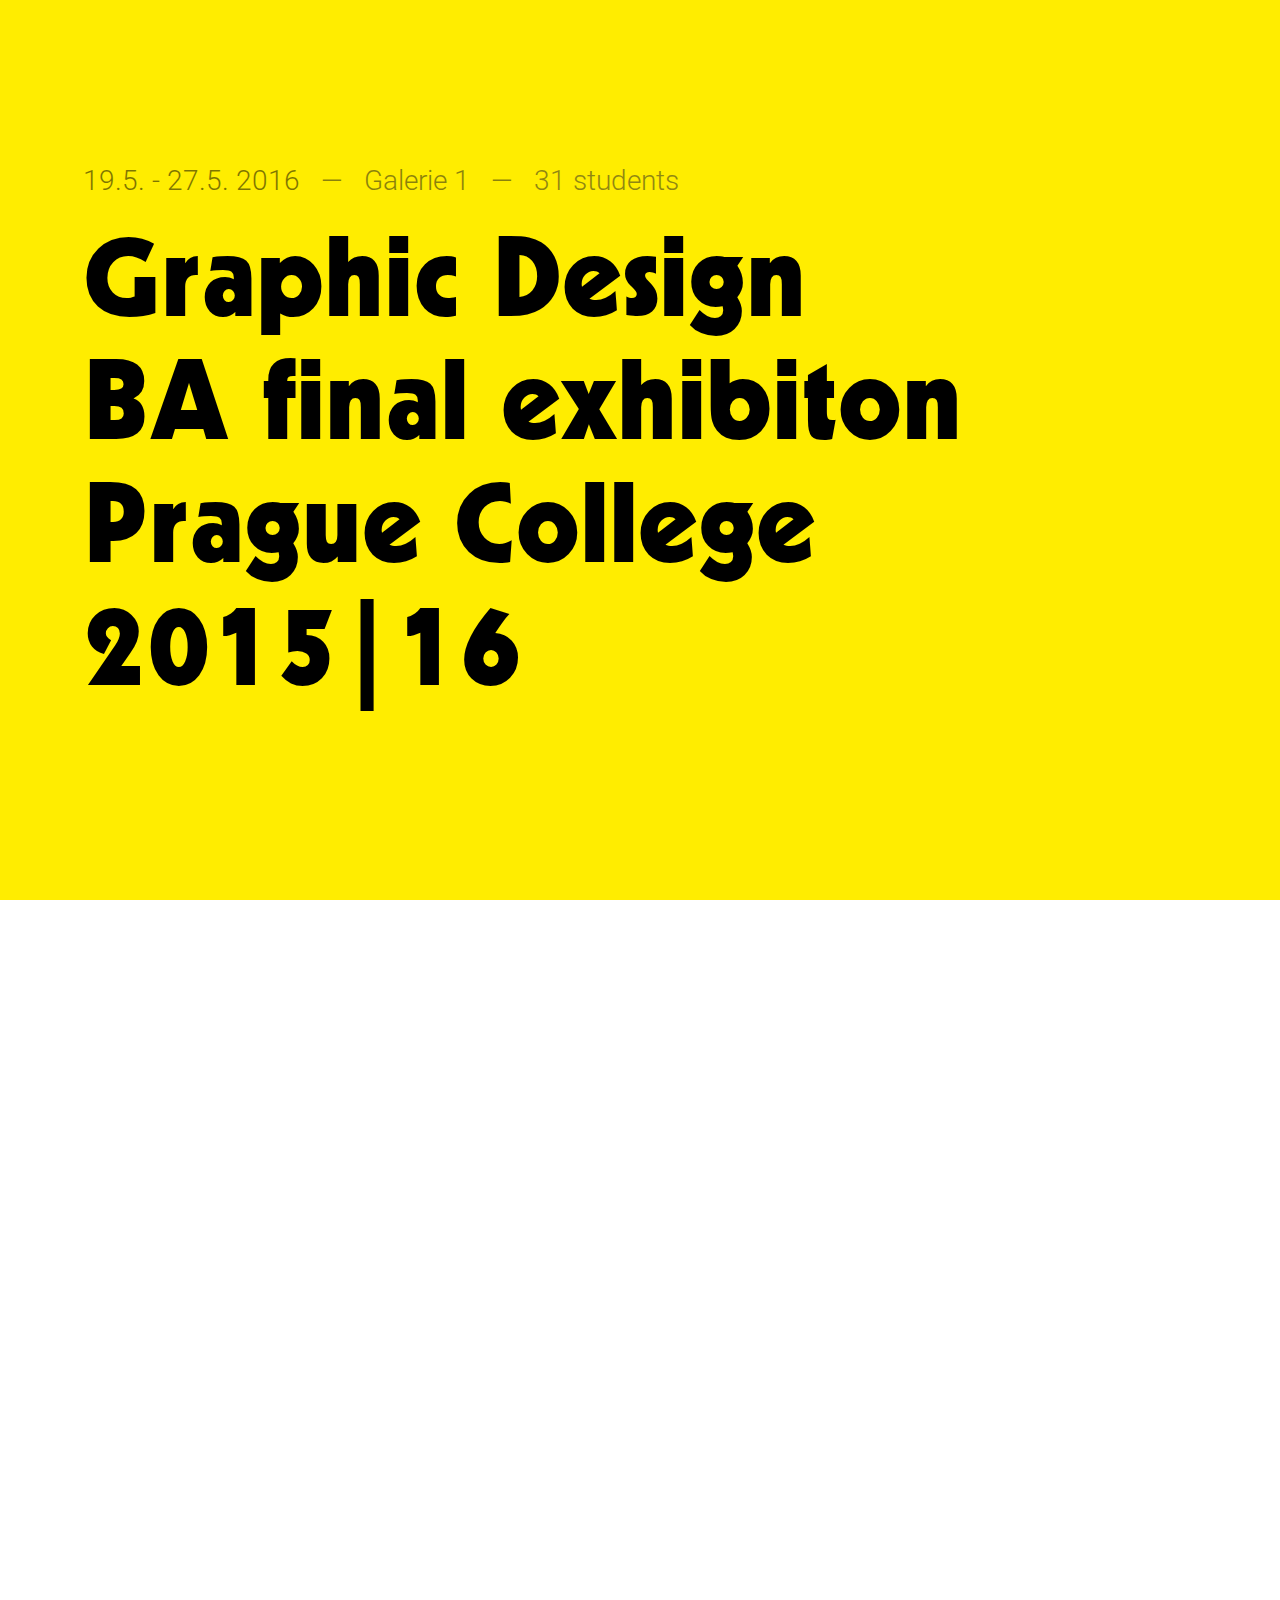
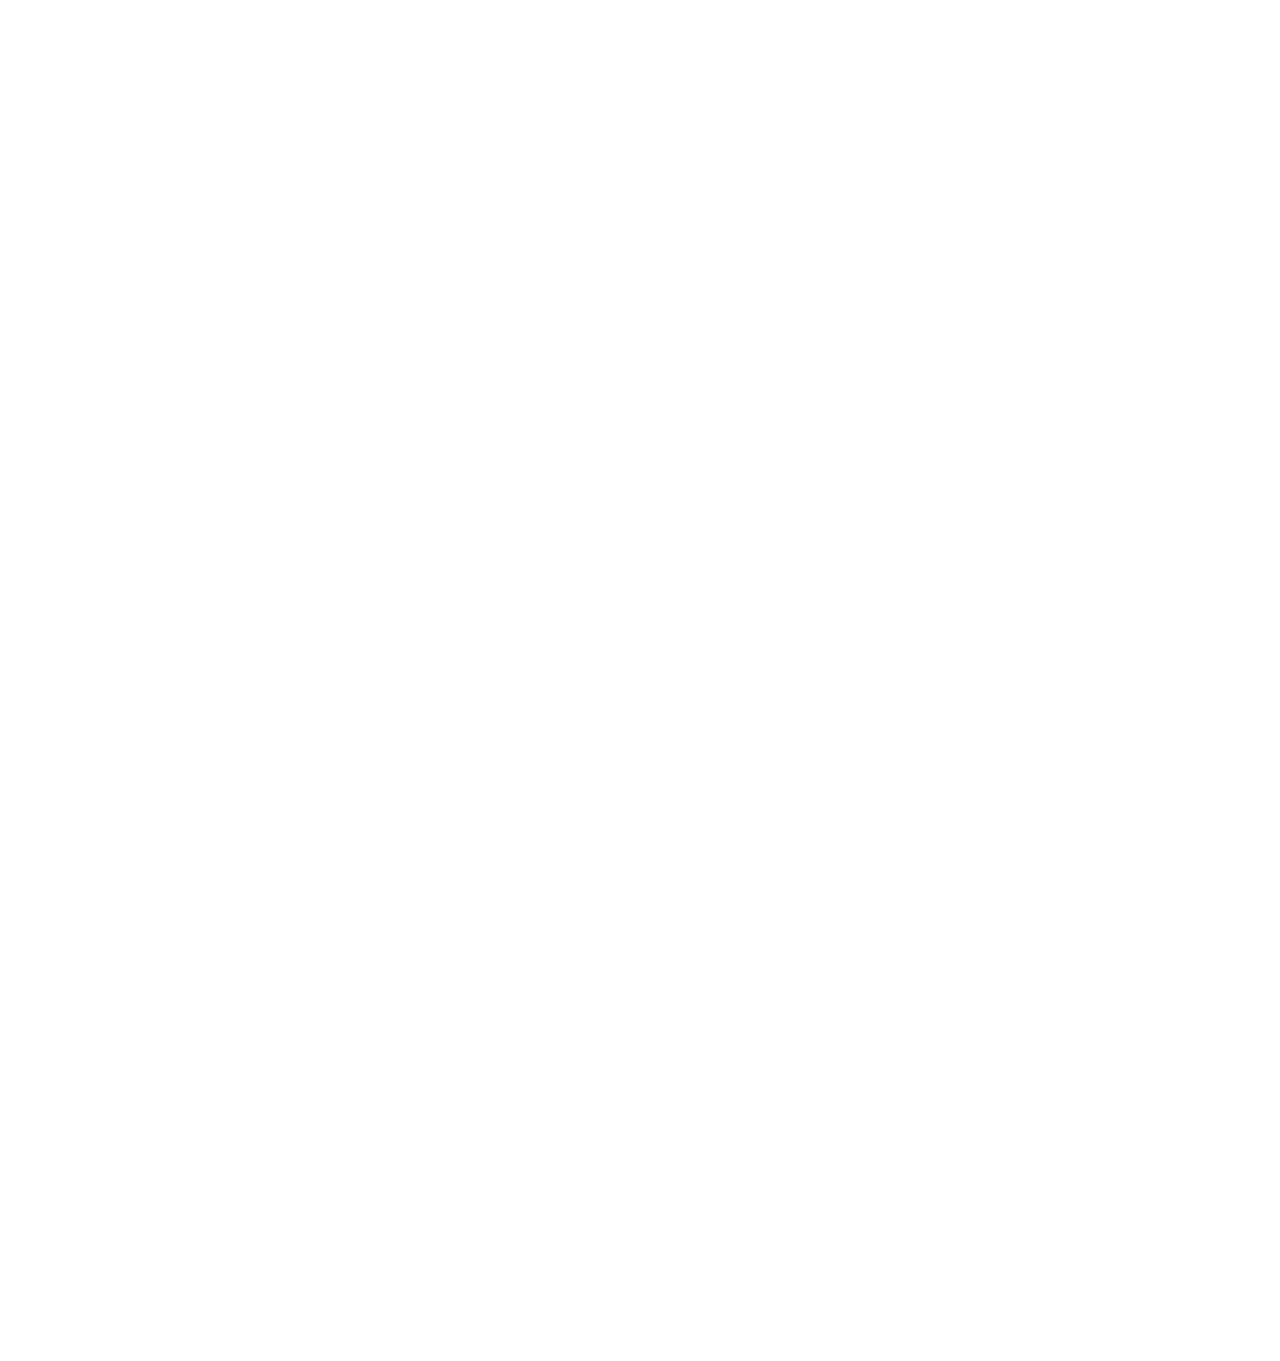
<file: index.html>
<html lang="en">
<head>
  <meta charset="utf-8">

  <title>Graphic Design BA 2016 Final Show</title>
  <meta name="viewport" content="width=device-width, initial-scale=1">
  <meta name="description" content="Website of the BA 2016 Final Show hosted by students of Prague College.">
  <meta name="author" content="">

  <link rel="stylesheet" href="css/frmwrk.css">
  <link rel="stylesheet" href="css/fonts.css">
  <link rel="stylesheet" href="css/snap.css">
  <link rel="stylesheet" href="css/styles.css">
  <link href="https://fonts.googleapis.com/css?family=Roboto:400,700&amp;subset=latin,latin-ext" rel="stylesheet" type="text/css">
  <link rel="stylesheet" href="https://maxcdn.bootstrapcdn.com/font-awesome/4.6.1/css/font-awesome.min.css">

  <script src="https://ajax.googleapis.com/ajax/libs/jquery/2.2.0/jquery.min.js"></script>
  <script src="js/jquery.mobile.custom.min.js"></script>
  <script src="js/slim.js"></script>
     <script src="js/snap.js"></script>
   <script src="js/main.js"></script>

  <!--[if lt IE 9]>
  <script src="http://html5shiv.googlecode.com/svn/trunk/html5.js"></script>
  <![endif]-->
</head>

<body>
<div id="main" class="columns fullpage-wrapper">

  <div id="peoplebio" class="columns">
      <div id="back"><i class="fa fa-long-arrow-left" aria-hidden="true"></i></div>
      <div id="prev"><i class="fa fa-chevron-left" aria-hidden="true"></i></div>
      <div id="next"><i class="fa fa-chevron-right" aria-hidden="true"></i></div>
      <div id="biocolumn" class="column col-12 centered">
      </div>
      <div id="fullsvg">
      <object type="image/svg+xml" data="svg/anneliseg.svg" class="svgmain centered" id="svgmain">
        </object>
      </div>
    </div>
  <section class="full columns column col-12 section" id="first">
  <div id="container" class="columns showcontainer">
    <div id="intro" class="column col-12">
      <h2><span>19.5. - 27.5. 2016</span> &nbsp;&nbsp;—&nbsp;&nbsp; Galerie 1 &nbsp;&nbsp;—&nbsp;&nbsp; <span class="spanlast">31 students</span></h2>
  <h1>Graphic Design<br>BA final exhibiton<br> Prague College<br> 2015|16</h1>
    </div>
        <div id="scrolldown" class=""><i class="fa fa-chevron-down" aria-hidden="true"></i></div>
  </div>
</section>
<section class="full people columns column col-12 section">
  <div id="hoversvg">
  <object type="image/svg+xml" data="svg/annasun.svg" class="svgbg centered" id="svgbg">
    </object>
  </div>
<div id="container" class="columns peoplecontainer">
  <a href="#peoplebio" id="alexm" class="column col-1 personlink">ALEX MOREAU</a>
  <a href="#peoplebio" id="sasha" class="column col-1 personlink">ALEXANDRA MANUYLOVA</a>
  <a href="#peoplebio" id="alicas" class="column col-1 personlink">ALICA STRIGL</a>
  <a href="#peoplebio" id="alina" class="column col-1 personlink">ALINA SHUPIKOVA</a>
  <a href="#peoplebio" id="angeld" class="column col-1 personlink">ANGEL DIAZ</a>
  <a href="#peoplebio" id="annasun" class="column col-1 personlink">ANNA BELOUSOVA</a>
  <a href="#peoplebio" id="annelieseg" class="column col-1 personlink">ANNE-LISE GROILEAU</a>
  <a href="#peoplebio" id="antons" class="column col-1 personlink">ANTON STUPNEV</a>
  <a href="#peoplebio" id="daniel" class="column col-1 personlink">DANIEL ŠALOUN</a>
  <a href="#peoplebio" id="dominik" class="column col-1 personlink">DOMINIK GAVOR</a>
  <a href="#peoplebio" id="edward" class="column col-1 personlink">EDWARD FOSTER</a>
  <a href="#peoplebio" id="evdokia" class="column col-1 personlink">EVDOKIA ZAMAKHINA</a>
  <a href="#peoplebio" id="gerry" class="column col-1 personlink">GERALD LABARBERA</a>
  <a href="#peoplebio" id="giang" class="column col-1 personlink">GIANG DANG</a>
  <a href="#peoplebio" id="Spoony" class="column col-1 personlink">HIEU VU MINH</a>
  <a href="#peoplebio" id="huyenn" class="column col-1 personlink">HUYEN NGUYEN</a>
  <a href="#peoplebio" id="isis" class="column col-1 personlink">ISABEL SCHOPFER</a>
  <a href="#peoplebio" id="jand" class="column col-1 personlink">JAN DOČEKAL</a>
  <a href="#peoplebio" id="janr" class="column col-1 personlink">JAN ROSICKÝ</a>
  <a href="#peoplebio" id="juliere" class="column col-1 personlink">JULIA REINDL</a>
  <a href="#peoplebio" id="katherinah" class="column col-1 personlink">KATERINA HORKÁ</a>
  <a href="#peoplebio" id="katet" class="column col-1 personlink">KATERINA THÉROVÁ</a>
  <a href="#peoplebio" id="Kristyna" class="column col-1 personlink">KRISTÝNA HAJOŠOVÁ</a>
  <a href="#peoplebio" id="marcel" class="column col-1 personlink">MARCEL LACKO</a>
  <a href="#peoplebio" id="marketa" class="column col-1 personlink">MARKÉTA JÍCHOVÁ</a>
  <a href="#peoplebio" id="morganr" class="column col-1 personlink">MORGAN RICHARD</a>
  <a href="#peoplebio" id="OlgaV" class="column col-1 personlink">OLGA VALEVICHUS</a>
  <a href="#peoplebio" id="ravi" class="column col-1 personlink">RAVI SATPUTE</a>
  <a href="#peoplebio" id="rosta" class="column col-1 personlink">ROSTISLAV JIRKAL</a>
  <a href="#peoplebio" id="enab" class="column col-1 personlink">VERENA BROHL</a>
  <a href="#peoplebio" id="yuan" class="column col-1 personlink">YOANN MATHIEUX</a>
</div>
<div id="indicator" class="blue"><i class="fa fa-angle-down" aria-hidden="true"></i></div>
</section>
<section class="full bio columns column col-12 section">
<div id="container" class="columns column col-12">
  <object type="image/svg+xml" data="svg/svginfo.svg" class="svginfo centered" id="svginfo"></object>
  <div id="showbio" class="column col-6"><h2 id="showtitle">THIS IS HERMANN</h2>Hermann is alive</br>He is a living system just like you. he grows and changes.</br>Hermann is looking for new parents taking care of him.</br>That could be you.</br></br>Meet Hermann at the Prague College BA Graphic Design final exhibition. Bringing Hermann into this life was not the only thing we did during the year, there are also a lot of other interesting projects to look at. This show represents our thoughts and work, but also raises the question of what conscious design is, and if we should design just because we can.</br></br><strong>Come by.</strong> Hermann‘s really cute.</div>
</div>
<div id="indicator" class="pink"><i class="fa fa-angle-down" aria-hidden="true"></i></div>
</section>
<section class="full lastinfo column col-12 section fp-auto-height">
  <div id="container" class="columns column col-12">
  <div id="showinfo" class="column col-3">
  <h2>When?</h2>
  <p><strong>Vernisage</strong> — 19.5.2016</br><strong>Exhibition</strong> — 19. - 27.5.2016</br><i>Tuesday - Friday 10-12/13-18</br>Saturday 10-14</i></p>
  </div>
  <div id="showinfotwo" class="column col-2">
  <h2>Where?</h2>
  <p>Galerie 1</br>Štěpánská 47</br>110 00 PRAHA 1</p>
  </div>
  <div id="showinfothree" class="column col-2">
  <h2>Links</h2>
  <a target="_blank" href="http://praguecollege.cz">Prague College</a></br>
  <a target="_blank" href="http://galerie1.cz/">Galerie 1</a>
  </div>
  <div id="scrollup" class="column col-1"><i class="fa fa-chevron-up" aria-hidden="true"></i></div>
  </div>
</section>
</div>
</body>
</html>
</file>
<file: css/fonts.css>
@import url("//hello.myfonts.net/count/30de60");
@font-face {font-family: 'Geometric231BT-HeavyC';src: url('webfonts/30DE60_0_0.eot');src: url('webfonts/30DE60_0_0.eot?#iefix') format('embedded-opentype'),url('webfonts/30DE60_0_0.woff2') format('woff2'),url('webfonts/30DE60_0_0.woff') format('woff'),url('webfonts/30DE60_0_0.ttf') format('truetype');}
</file>
<file: css/snap.css>
/*!
 * fullPage 2.7.9
 * https://github.com/alvarotrigo/fullPage.js
 * MIT licensed
 *
 * Copyright (C) 2013 alvarotrigo.com - A project by Alvaro Trigo
 */
html.fp-enabled,
.fp-enabled body {
    margin: 0;
    padding: 0;
    overflow:hidden;

    /*Avoid flicker on slides transitions for mobile phones #336 */
    -webkit-tap-highlight-color: rgba(0,0,0,0);
}
#superContainer {
    height: 100%;
    position: relative;

    /* Touch detection for Windows 8 */
    -ms-touch-action: none;

    /* IE 11 on Windows Phone 8.1*/
    touch-action: none;
}
.fp-section {
    position: relative;
    -webkit-box-sizing: border-box; /* Safari<=5 Android<=3 */
    -moz-box-sizing: border-box; /* <=28 */
    box-sizing: border-box;
}
.fp-slide {
    float: left;
}
.fp-slide, .fp-slidesContainer {
    height: 100%;
    display: block;
}
.fp-slides {
    z-index:1;
    height: 100%;
    overflow: hidden;
    position: relative;
    -webkit-transition: all 0.3s ease-out; /* Safari<=6 Android<=4.3 */
    transition: all 0.3s ease-out;
}
.fp-section.fp-table, .fp-slide.fp-table {
    display: table;
    table-layout:fixed;
    width: 100%;
}
.fp-tableCell {
    display: table-cell;
    vertical-align: middle;
    width: 100%;
    height: 100%;
}
.fp-slidesContainer {
    float: left;
    position: relative;
}
.fp-controlArrow {
    -webkit-user-select: none; /* webkit (safari, chrome) browsers */
    -moz-user-select: none; /* mozilla browsers */
    -khtml-user-select: none; /* webkit (konqueror) browsers */
    -ms-user-select: none; /* IE10+ */
    position: absolute;
    z-index: 4;
    top: 50%;
    cursor: pointer;
    width: 0;
    height: 0;
    border-style: solid;
    margin-top: -38px;
    -webkit-transform: translate3d(0,0,0);
    -ms-transform: translate3d(0,0,0);
    transform: translate3d(0,0,0);
}
.fp-controlArrow.fp-prev {
    left: 15px;
    width: 0;
    border-width: 38.5px 34px 38.5px 0;
    border-color: transparent #fff transparent transparent;
}
.fp-controlArrow.fp-next {
    right: 15px;
    border-width: 38.5px 0 38.5px 34px;
    border-color: transparent transparent transparent #fff;
}
.fp-scrollable {
    overflow: scroll;
}
.fp-notransition {
    -webkit-transition: none !important;
    transition: none !important;
}
#fp-nav {
    position: fixed;
    z-index: 100;
    margin-top: -32px;
    top: 50%;
    opacity: 1;
    -webkit-transform: translate3d(0,0,0);
}
#fp-nav.right {
    right: 17px;
}
#fp-nav.left {
    left: 17px;
}
.fp-slidesNav{
    position: absolute;
    z-index: 4;
    left: 50%;
    opacity: 1;
}
.fp-slidesNav.bottom {
    bottom: 17px;
}
.fp-slidesNav.top {
    top: 17px;
}
#fp-nav ul,
.fp-slidesNav ul {
  margin: 0;
  padding: 0;
}
#fp-nav ul li,
.fp-slidesNav ul li {
    display: block;
    width: 14px;
    height: 13px;
    margin: 7px;
    position:relative;
}
.fp-slidesNav ul li {
    display: inline-block;
}
#fp-nav ul li a,
.fp-slidesNav ul li a {
    display: block;
    position: relative;
    z-index: 1;
    width: 100%;
    height: 100%;
    cursor: pointer;
    text-decoration: none;
}
#fp-nav ul li a.active span,
.fp-slidesNav ul li a.active span,
#fp-nav ul li:hover a.active span,
.fp-slidesNav ul li:hover a.active span{
    height: 12px;
    width: 12px;
    margin: -6px 0 0 -6px;
    border-radius: 100%;
 }
#fp-nav ul li a span,
.fp-slidesNav ul li a span {
    border-radius: 50%;
    position: absolute;
    z-index: 1;
    height: 4px;
    width: 4px;
    border: 0;
    background: #333;
    left: 50%;
    top: 50%;
    margin: -2px 0 0 -2px;
    -webkit-transition: all 0.1s ease-in-out;
    -moz-transition: all 0.1s ease-in-out;
    -o-transition: all 0.1s ease-in-out;
    transition: all 0.1s ease-in-out;
}
#fp-nav ul li:hover a span,
.fp-slidesNav ul li:hover a span{
    width: 10px;
    height: 10px;
    margin: -5px 0px 0px -5px;
}
#fp-nav ul li .fp-tooltip {
    position: absolute;
    top: -2px;
    color: #fff;
    font-size: 14px;
    font-family: arial, helvetica, sans-serif;
    white-space: nowrap;
    max-width: 220px;
    overflow: hidden;
    display: block;
    opacity: 0;
    width: 0;
    cursor: pointer;
}
#fp-nav ul li:hover .fp-tooltip,
#fp-nav.fp-show-active a.active + .fp-tooltip {
    -webkit-transition: opacity 0.2s ease-in;
    transition: opacity 0.2s ease-in;
    width: auto;
    opacity: 1;
}
#fp-nav ul li .fp-tooltip.right {
    right: 20px;
}
#fp-nav ul li .fp-tooltip.left {
    left: 20px;
}
.fp-auto-height.fp-section,
.fp-auto-height .fp-slide,
.fp-auto-height .fp-tableCell{
    height: auto !important;
}
</file>
<file: css/styles.css>
body{
  padding: 0;
  margin: 0;
  font-family: 'Roboto', sans-serif;
  overflow-x: hidden;
  color: black;
}

#indicator{
  position: absolute;
bottom: 0px;
width: 100px;
text-align: center;
border-top-left-radius: 20px;
border-top-right-radius: 20px;
left: 50%;
transform: translateX(-50%);
color: white;
height: 20px;
font-size: 20px;
cursor: pointer;
}

#indicator.pink{
background: #f5b4b2;
color: #0458a6;
}

#indicator.blue{
background: #0458a6;
color: #ffed00;
}

#prev{position: absolute; top: 50%; tranform: translateY(-50%); font-size: 3em; left: -3em; z-index: 9999; opacity: 0.9; cursor: pointer; transition: left .3s ease; background: rgba(0, 0, 0, 0.05); border-radius: 50%; padding: 27px; height: 90px; width: 90px;}
  #next{position: absolute; top: 50%; tranform: translateY(-50%); font-size: 3em; right: -3em; z-index: 9999; opacity: 0.9; cursor: pointer; transition: right .3s ease; background: rgba(0, 0, 0, 0.05); border-radius: 50%; padding: 27px; height: 90px; width: 90px; text-align: center;}

  #prev:hover{left:1.2em;}
  #next:hover{right: 1.2em;}


a{
  text-decoration: none !important;
  color: black !important;
}

.noscroll {
    overflow: hidden;
    position:fixed;
}

.personlink{
  font-family: Geometric231BT-HeavyC;
  font-size: 1.7em;
  color: black !important;
  margin: 1.5em;
  text-align: center;
  height: 10%;
}
.personlink:hover{
  border: none !important;
  opacity: 0.8;
}

#peoplebio{
  background: white;
  top: 50%;
  left: 50%;
  transform: translateY(-50%) translateX(-50%);
  z-index: -99;
  position: fixed;
  width: 100%;
  height: 100%;
  align-items: center;
  align-content: center;
  margin-left: 0;
  opacity: 0;
  transition: opacity .5s ease, z-index .5s ease;
}

#back{
  position: absolute;
  top: 25px;
  left: 30px;
  font-size: 30px;
  cursor: pointer;
  transition: opacity .4s ease;
}

#back:hover{
  opacity: 0.5;
}

.biotext{max-width: 40%; margin: 0 auto; margin-bottom: 2em; font-size: 1.2em;}

#biocolumn{
    background-image: url();
    background-repeat: no-repeat;
    background-size: contain;
    background-position: center;
    text-align: center;
    z-index: 10;
}

#peoplebio h2{
  font-family: Geometric231BT-HeavyC;
}

#peoplebio a{
  font-family: Geometric231BT-HeavyC;
  font-size: 1.5em;
  margin-top: 3em;
}

a:hover{
  border-bottom: 4px black solid;
}

#main{
  max-width: 100%;
  margin: 0px;
  align-items: center;
  flex-wrap: wrap;
}

section{width:100%; height: 100vh !important;}

#container{
  justify-content: center;
}

.peoplecontainer{
  align-content: center !important;
  align-items: center !important;
  flex-wrap: wrap;
  height: 100%;
  overflow: hidden;
  position: relative;
}



#menulist{
  list-style-type: none;
  font-size: 2em;
  align-self: flex-start;
  text-align: right;
}

#menulist li{
  display: inline;
}

#menulist a{
    margin-left: 1.5em;
}

.full h1{
  font-family: Geometric231BT-HeavyC;
  font-weight: normal;
  font-style: normal;
  color: black !important;
  text-align: center;
  z-index:1;
  font-size: 8em !important;
  text-align: left
}

.full svg{
  position: fixed;
  z-index:0;
  top: 75%;
  left: 50%;
  transform: translateX(-50%) translateY(-50%);
  width: 2000px;
  height: 2000px;
  fill: #0458a6;
  stroke-width: 0 !important;
}

.full{
  width: 100%;
  height: 100vh;
  background: #ffed00;
  align-items: center;
  margin: 0 !important;
    overflow: hidden;
    z-index: 0;
}


#first #container{
  max-width: 90%;
  margin: 0 auto;
  align-items: center;
}

#scrolldown{animation-name: scrdwn; animation-duration: 1s; animation-iteration-count: infinite; animation-direction: alternate; animation-timing-function: ease-in-out; font-size: 3em; background: rgba(0, 0, 0, 0.05); text-align:center; border-radius: 50%; padding: 35px; position: absolute; right: 4em; top: 50%; transform: translateY(-50%);}
#scrolldown:hover{cursor: pointer;}

@keyframes scrdwn {
    from {top: 50%;}
    to {top: 51%;}
}

.people{
  background: #ffed00;
  z-index: 2;
  top: 0;
  left: 0;
    align-items: center;
    position: relative;
}

#hoversvg{
  height: 100%;
  position: absolute;
  top: 0;
  left: 25%;
  display: none;
}

#fullsvg{
  height: 100%;
  width: 100%;
  position: absolute;
  top: 0;
  left: 0;
  z-index: -1;
}

.svgmain{
  height: 100%;
  z-index: -1;
  position: absolute;
  left: 50%;
  transform: translateX(-50%);
}

#hoversvg object{
  height: 100%;
  z-index: -1;
  position: absolute;
}

.bio{
  background: #0458a6;
  z-index: 2;
}

#showtitle{font-family: Geometric231BT-HeavyC;}
  #showbio{max-width: 60%; margin: 0 auto; font-size: 1.5em;}
  #svginfo{width: 650px; height: 650px; position: absolute; z-index: -1; -webkit-animation:spin 30s linear infinite, move 50s linear infinite alternate; -moz-animation:spin 30s linear infinite, move 50s linear infinite alternate; animation:spin 30s linear infinite, move 50s linear infinite alternate;}

  @-moz-keyframes spin { 100% { -moz-transform: rotate(360deg); } }
  @-webkit-keyframes spin { 100% { -webkit-transform: rotate(360deg); } }
  @keyframes spin { 100% { -webkit-transform: rotate(360deg); transform:rotate(360deg); } }

  @-moz-keyframes move { 0% {left: 0%; top: 20%; } 50% { left: 20%; top: 30%; } 100% { left: 40%; top: 40%; } }
  @-webkit-keyframes move { 0% {left: 0%; top: 20%; } 50% { left: 20%; top: 30%; } 100% { left: 40%; top: 40%; } }
  @keyframes move { 0% {left: 0%; top: 20%; } 50% { left: 20%; top: 30%; } 100% { left: 40%; top: 40%; } }

.lastinfo{
  background-color: #f5b4b2;
  z-index: 10;
}

.lastinfo #container{justify-content: flex-start !important; line-height: 1.6;}

#showinfo{font-family: Geometric231BT-HeavyC; margin-left: 2em;}
#showinfo p{font-family: 'Roboto', sans-serif; font-size: 1.5em;}
#showinfotwo{font-family: Geometric231BT-HeavyC;}
#showinfotwo p{font-family: 'Roboto', sans-serif; font-size: 1.5em;}
#showinfothree{font-family: Geometric231BT-HeavyC;}
#showinfothree a{font-family: 'Roboto', sans-serif; font-size: 1.5em;}

#scrollup{font-size: 3em; background: rgba(0, 0, 0, 0.05); text-align:center; border-radius: 50%; padding: 25px; height: 100px; width: 100px; margin-left: auto; margin-right: 1em; align-self: center;}
#scrollup:hover{cursor: pointer;}


#intro h2{font-size: 2em; margin: 0; margin-top: 0.2em; opacity: 0.5; color: #181818;}
#intro h2 span{color: black;}
#intro h2 .spanlast{color: #242424;}

.slimScrollBar{opacity: 0.1 !important;}

@media only screen and (max-width: 1400px) {
  #container{justify-content: center;align-content: flex-start;}

}

@media only screen and (max-width: 1200px) {
  #container{justify-content: center;align-content: flex-start;}
  .personlink{margin: 1.1em; font-size: 1.5em; width: 10%;}
}

@media only screen and (min-width: 1000px) {
  .slimScrollDiv{position: inherit !important;}
}

@media only screen and (min-width: 980px;) {
  #scrolldown{display: none;}
}

@media only screen and (max-width: 1300px) {
  #scrolldown{display: none;}
  .lastinfo p{font-size: 1.2em !important;}
  .lastinfo a{font-size: 1.2em !important;}
  .lastinfo h2{font-size: 3rem !important;}
}

@media only screen and (max-width: 980px) {
  .full h1{
    font-size: 5em !important;
    text-align: center;
  }

  #back{z-index: 99;}
  .biourl{max-width: 100%;}

  .biotext{max-width: 70%;}
  #prev{font-size: 2em; width: 80px; height: 80px;}
  #next{font-size: 2em; width: 80px; height: 80px;}

  #intro h2{text-align: center; font-size: 1.7em;}

  #indicator{display: none;}
  section{padding-bottom: 0px !important;}
  .column{padding: 0.8rem;}
  .peoplecontainer{height: auto; align-content: center; justify-content: flex-start !important;}
  .fp-scrollable{box-sizing: content-box !important;}
  .personlink{width: 25%;}

  #scrolldown{display: block !important; animation-name: scrdwn; animation-duration: 1s; animation-iteration-count: infinite; animation-direction: alternate; animation-timing-function: ease-in-out; font-size: 3em; background: rgba(0, 0, 0, 0.05); text-align:center; border-radius: 50%; padding: 35px; position: absolute; right: inherit; top: inherit; left: 50%; bottom: 2%; transform: translateX(-50%);}
  #scrolldown:hover{cursor: pointer;}

    #showbio{width: 90%; max-width: 100% !important;}

  @keyframes scrdwn {
      from {bottom: 2%;}
      to {bottom: 3%;}
  }

  #container{margin: 0 auto;}
}

@media only screen and (max-width: 925px) {
  #showinfo{width: 33.3%; text-align: center; margin: 0 !important;}
  #showinfotwo{width: 33.3%; text-align: center; margin: 0 !important;}
  #showinfothree{width: 33.3%; text-align: center; margin: 0 !important;}
  #scrollup{display: none;}
}

@media only screen and (max-width: 762px) {
.personlink{width: 24%;}
}

@media only screen and (max-width: 702px) {
    .lastinfo #container{flex-direction: column;}
  #showinfo{width: 100%;}
  #showinfotwo{width: 100%;}
  #showinfothree{width: 100%;}
}

@media only screen and (max-width: 682px) {
.personlink{width: 23%;}
}

@media only screen and (max-width: 652px) {
  #intro h2{font-size: 1.5em;}
  .full h1{
    font-size: 4em !important;
    text-align: center;
  }
  #prev{display: none;}
  #next{display: none;}

}

@media only screen and (max-width: 618px) {
.personlink{width: 22%;}
}

@media only screen and (max-width: 565px) {
.personlink{width: 20%;}
}

@media only screen and (max-height: 540px) {

#scrolldown{display: none;}
}

@media only screen and (max-width: 640px) {
  #showbio{width: 90%; max-width: 100% !important;}
  #scrolldown{font-size: 2em;}
    .biotext{max-width: 80%;}
    .bioname{font-size: 3.5rem;}
}

@media only screen and (max-width: 530px) {
  #intro h2{font-size: 1.4em;}
  .full h1{
    font-size: 3.5em !important;
    text-align: center;
  }
    .biotext{max-width: 90%; font-size: 1.1em;}

}

@media only screen and (max-width: 510px) {
  #intro h2{font-size: 1.3em;}
  .full h1{
    font-size: 3.5em !important;
    text-align: center;
  }

}

@media only screen and (max-width: 480px) {
  .peoplecontainer{height: auto; align-content: none; display: flex !important;}
  .personlink{width: 100%; margin: 0 !important;}
  #peoplebio{display: flex !important;}
  .biourl{
    position: fixed;
  bottom: 0px;
  left: 0px;
  text-align: center;
  width: 100%;
  height: 50px;
  padding: 15px;
  background: black none repeat scroll 0% 0%;
  color: white !important;
  font-size: 1.15em !important;
  }

}

@media only screen and (max-width: 475px) {
  #intro h2{font-size: 1.2em;}
  .full h1{
    font-size: 3.3em !important;
    text-align: center;
  }
    #scrolldown{padding: 25px;}

}

@media only screen and (max-width: 445px) {
  #intro h2{font-size: 1.1em;}
  .full h1{
    font-size: 3.1em !important;
    text-align: center;
  }

}

@media only screen and (max-width: 410px) {
  #showbio{font-size: 1.3em;}
    #showbio h2{font-size: 3.5rem;}
      #intro h2{font-size: 1em;}
        #scrolldown{padding: 15px; font-size: 1.5em;}

}

@media only screen and (max-width: 375px) {
  #intro h2{display: none !important;}
  .full h1{
    font-size: 2.5em !important;
    text-align: center;
  }

    .fp-scrollable{box-sizing: border-box !important;}

  #peoplebio{overflow-y: scroll; overflow-x: hidden;}

}
</file>
<file: css/frmwrk.css>
/*! normalize.css v4.0.0 | MIT License | github.com/necolas/normalize.css */a,abbr[title]{text-decoration:underline}progress,sub,sup{vertical-align:baseline}button,hr,input,select{overflow:visible}html,legend{box-sizing:border-box}pre,textarea{overflow:auto}blockquote p:last-child,pre code{margin-bottom:0}.btn-group .btn:focus,.btn-group .btn:hover,.input-group .form-input:focus,.input-group .input-group-addon:focus,.input-group .input-group-btn:focus{z-index:99}html{font-family:sans-serif;-webkit-text-size-adjust:100%;-ms-text-size-adjust:100%}article,aside,details,figcaption,figure,footer,header,main,menu,nav,section,summary{display:block}audio,canvas,progress,video{display:inline-block}audio:not([controls]){display:none;height:0}[hidden],template{display:none}a{background-color:transparent;color:#5764c6}a:active,a:hover{outline-width:0}abbr[title]{border-bottom:none;text-decoration:underline dotted}b,strong{font-weight:bolder}dfn{font-style:italic}h1{margin:.67em 0}mark{background-color:#ff0;color:#000}small{font-size:80%}sub,sup{font-size:75%;line-height:0;position:relative}sub{bottom:-.25em}sup{top:-.5em}img{border-style:none}svg:not(:root){overflow:hidden}code,kbd,pre,samp{font-family:monospace,monospace;font-size:1em}figure{margin:1em 40px}hr{box-sizing:content-box;height:0}button,input,select,textarea{font:inherit;margin:0}optgroup{font-weight:700}button,select{text-transform:none}[type=button],[type=reset],[type=submit],button{cursor:pointer}[disabled]{cursor:default}[type=reset],[type=submit],button,html [type=button]{-webkit-appearance:button}button::-moz-focus-inner,input::-moz-focus-inner{border:0;padding:0}button:-moz-focusring,input:-moz-focusring{outline:ButtonText dotted 1px}fieldset{border:1px solid silver;margin:0 2px;padding:.35em .625em .75em}legend{color:inherit;display:table;max-width:100%;padding:0;white-space:normal}[type=checkbox],[type=radio]{box-sizing:border-box;padding:0}[type=number]::-webkit-inner-spin-button,[type=number]::-webkit-outer-spin-button{height:auto}[type=search]{-webkit-appearance:textfield}[type=search]::-webkit-search-cancel-button,[type=search]::-webkit-search-decoration{-webkit-appearance:none}*,::after,::before{box-sizing:inherit}html{font-size:10px;line-height:1.428571429;-webkit-tap-highlight-color:transparent}body{margin:0;background:#fff;color:#333;font-family:"Helvetica Neue","PingFang SC","Hiragino Sans GB","Microsoft YaHei","Hiragino Kaku Gothic Pro",Meiryo,"Malgun Gothic",sans-serif;font-size:1.4rem}a:focus,a:hover{color:#283176}.disabled,[disabled]{cursor:default;opacity:.5;pointer-events:none}.btn,.form-switch,.hand{cursor:pointer}.btn .icon,.menu .icon,.toast .icon{font-size:1.3333em;line-height:.8em;margin-right:.2rem;vertical-align:-20%}pre,pre code{line-height:1.8rem}h1,h2,h3,h4,h5,h6{color:inherit;font-weight:300;line-height:1.1;margin-bottom:1.5rem;margin-top:2.5rem}h1{font-size:5rem}h2{font-size:4rem}h3{font-size:3rem}h4{font-size:2.4rem}h5{font-size:2rem}h6{font-size:1.6rem}p{margin:0 0 1rem}blockquote{border-left:.2rem solid #ddd;margin-left:0;padding:1rem 2rem}blockquote cite{color:#b3b3b3}ol,ul{margin:2rem 0 2rem 2rem;padding:0}ol ol,ol ul,ul ol,ul ul{margin:1.5rem 0 1.5rem 2rem}ol li,ul li{margin-top:1rem}ul{list-style:disc inside}ul ul{list-style-type:circle}ol{list-style:decimal inside}ol ol{list-style-type:lower-alpha}.lead{font-size:120%}.highlight,code,mark{border-radius:.2rem;display:inline;font-size:1em;padding:.1em .3em;vertical-align:baseline}.highlight,mark{background:#ffe5a3}pre{background:#f9f9f9;border-left:.2rem solid #5764c6;margin-bottom:1em;margin-top:1em;padding:1.5rem}code{background:#efefef;white-space:nowrap}pre code{background:0 0;border-left:0;margin-top:0}.btn,.form-input{line-height:1.6rem;-webkit-appearance:none;outline:0}.container{margin-left:auto;margin-right:auto;overflow-x:hidden;padding-left:1rem;padding-right:1rem;width:100%}@media screen and (min-width:981px){.grid-960{margin-left:auto;margin-right:auto;width:96rem}}@media screen and (min-width:481px){.grid-480{margin-left:auto;margin-right:auto;width:48rem}}.columns{display:flex;display:-ms-flexbox;display:-webkit-flex;margin-left:-1rem;margin-right:-1rem}.column{-webkit-flex:1;-ms-flex:1;flex:1;padding:1rem}.column.col-1,.column.col-10,.column.col-11,.column.col-12,.column.col-2,.column.col-3,.column.col-4,.column.col-5,.column.col-6,.column.col-7,.column.col-8,.column.col-9{-webkit-flex:none;-ms-flex:none;flex:none}.col-12{width:100%}.col-11{width:91.66666667%}.col-10{width:83.33333333%}.col-9{width:75%}.col-8{width:66.66666667%}.col-7{width:58.33333333%}.col-6{width:50%}.col-5{width:41.66666667%}.col-4{width:33.33333333%}.col-3{width:25%}.col-2{width:16.66666667%}.col-1{width:8.33333333%}@media screen and (min-width:481px){.col-xs-1,.col-xs-10,.col-xs-11,.col-xs-12,.col-xs-2,.col-xs-3,.col-xs-4,.col-xs-5,.col-xs-6,.col-xs-7,.col-xs-8,.col-xs-9{-webkit-flex:none;-ms-flex:none;flex:none}.col-xs-12{width:100%}.col-xs-11{width:91.66666667%}.col-xs-10{width:83.33333333%}.col-xs-9{width:75%}.col-xs-8{width:66.66666667%}.col-xs-7{width:58.33333333%}.col-xs-6{width:50%}.col-xs-5{width:41.66666667%}.col-xs-4{width:33.33333333%}.col-xs-3{width:25%}.col-xs-2{width:16.66666667%}.col-xs-1{width:8.33333333%}}@media screen and (min-width:601px){.col-sm-1,.col-sm-10,.col-sm-11,.col-sm-12,.col-sm-2,.col-sm-3,.col-sm-4,.col-sm-5,.col-sm-6,.col-sm-7,.col-sm-8,.col-sm-9{-webkit-flex:none;-ms-flex:none;flex:none}.col-sm-12{width:100%}.col-sm-11{width:91.66666667%}.col-sm-10{width:83.33333333%}.col-sm-9{width:75%}.col-sm-8{width:66.66666667%}.col-sm-7{width:58.33333333%}.col-sm-6{width:50%}.col-sm-5{width:41.66666667%}.col-sm-4{width:33.33333333%}.col-sm-3{width:25%}.col-sm-2{width:16.66666667%}.col-sm-1{width:8.33333333%}}@media screen and (min-width:841px){.col-md-1,.col-md-10,.col-md-11,.col-md-12,.col-md-2,.col-md-3,.col-md-4,.col-md-5,.col-md-6,.col-md-7,.col-md-8,.col-md-9{-webkit-flex:none;-ms-flex:none;flex:none}.col-md-12{width:100%}.col-md-11{width:91.66666667%}.col-md-10{width:83.33333333%}.col-md-9{width:75%}.col-md-8{width:66.66666667%}.col-md-7{width:58.33333333%}.col-md-6{width:50%}.col-md-5{width:41.66666667%}.col-md-4{width:33.33333333%}.col-md-3{width:25%}.col-md-2{width:16.66666667%}.col-md-1{width:8.33333333%}.form-horizontal{padding:1rem}.form-horizontal .form-group{display:flex;display:-ms-flexbox;display:-webkit-flex}.form-horizontal .form-label{margin-bottom:0;padding:.8rem .4rem}.form-horizontal .form-checkbox,.form-horizontal .form-radio{margin:.5rem 0}}@media screen and (max-width:480px){.columns{display:block}.columns .column{width:100%}.hide-xs{display:none!important}}@media screen and (max-width:600px){.hide-sm{display:none!important}}@media screen and (max-width:840px){.hide-md{display:none!important}}@media screen and (max-width:960px){.hide-lg{display:none!important}}@media screen and (max-width:1280px){.hide-xl{display:none!important}}.img-responsive{display:block;height:auto;max-width:100%}.video-responsive{height:0;overflow:hidden;padding-bottom:56.25%;padding-top:3rem;position:relative}.video-responsive embed,.video-responsive iframe,.video-responsive object{height:100%;left:0;position:absolute;top:0;width:100%}.video-responsive video{height:auto;max-width:100%;width:100%}.video-responsive-4-3{padding-bottom:75%}.table{border-collapse:collapse;border-spacing:0;width:100%}.table td,.table th{border-bottom:.1rem solid #efefef;padding:1.5rem 1rem;text-align:left}.badge::after,.btn{text-align:center;white-space:nowrap}.table th{border-color:#c9c9c9}.table .selected{background:#f4f4f4}.btn{background:0 0;border:.1rem solid #5764c6;border-radius:.3rem;color:#5764c6;display:inline-block;font-size:1.4rem;height:3.2rem;padding:.7rem 1.5rem;text-decoration:none;-webkit-user-select:none;-moz-user-select:none;-ms-user-select:none;user-select:none;vertical-align:middle}.btn:focus,.btn:hover{background:#5764c6;border-color:#4452c0;color:#fff}.btn.active,.btn:active{background:#4452c0;border-color:#3b49af;color:#fff}.btn.btn-primary{background:#5764c6;border-color:#4452c0;color:#fff}.btn.btn-primary:focus,.btn.btn-primary:hover{background:#4452c0;border-color:#3b49af;color:#fff}.btn.btn-primary.active,.btn.btn-primary:active{background:#3b49af;border-color:#35419c;color:#fff}.btn.btn-primary.loading::after{border-color:transparent transparent #fff #fff}.btn.btn-link{background:0 0;border-color:transparent;color:#5764c6}.btn.btn-link:focus,.btn.btn-link:hover{color:#35419c}.btn.btn-link.active,.btn.btn-link:active{color:#283176}.btn.btn-sm{border-radius:.2rem;font-size:1.2rem;height:2.4rem;line-height:1.4rem;padding:.4rem 1rem}.btn.btn-lg{border-radius:.4rem;font-size:1.8rem;height:4.2rem;line-height:2rem;padding:1rem 1.8rem}.btn.btn-block{display:block;width:100%}.btn.btn-clear{background:0 0;border:0;color:#666;height:2rem;margin-left:.3rem;opacity:.45;padding:0}.btn.btn-clear:hover{opacity:.85}.btn.btn-clear::before{content:"\00d7";font-size:2rem}.btn-group{display:inline-flex;display:-ms-inline-flexbox;display:-webkit-inline-flex;-webkit-flex-wrap:wrap;-ms-flex-wrap:wrap;flex-wrap:wrap}.btn-group .btn{-webkit-flex:1 0 auto;-ms-flex:1 0 auto;flex:1 0 auto}.btn-group .btn:first-child:not(:last-child){border-bottom-right-radius:0;border-top-right-radius:0}.btn-group .btn:not(:first-child):not(:last-child){border-radius:0;margin-left:-.1rem}.btn-group .btn:last-child:not(:first-child){border-bottom-left-radius:0;border-top-left-radius:0;margin-left:-.1rem}.btn-group.btn-group-block{display:flex;display:-ms-flexbox;display:-webkit-flex}.form-group:not(:last-child){margin-bottom:1rem}.form-input{background:#fff;border:.1rem solid #c5c5c5;border-radius:.3rem;color:#333;display:block;font-size:1.4rem;height:3.2rem;max-width:100%;padding:.7rem .8rem;position:relative;width:100%}.form-input:focus{border-color:#5764c6}.form-input[disabled]{background:#eeeff2}.form-input.input-sm{border-radius:.2rem;font-size:1.2rem;height:2.4rem;padding:.3rem .6rem}.form-input.input-lg{border-radius:.4rem;font-size:1.6rem;height:4.2rem;line-height:2rem;padding:1rem 1.2rem}.form-input.input-inline{display:inline-block;width:auto}textarea.form-input{height:auto;line-height:2rem}.form-input.is-success,.has-success .form-input{border-color:#32b643}.form-input.is-danger,.has-danger .form-input{border-color:#e85600}.form-label{display:block;line-height:1.6rem;margin-bottom:.5rem}.form-select{-webkit-appearance:none;-moz-appearance:none;appearance:none}.form-select:not([multiple]){background:url([data-uri]) right .75rem center/.8rem 1rem no-repeat #fff;border:.1rem solid #c5c5c5;border-radius:.3rem;font-size:1.4rem;height:3.2rem;outline:0;padding:.5rem 2.4rem .5rem .8rem;vertical-align:middle}.form-select:focus{border-color:#5764c6}.form-select::-ms-expand{display:none}.form-select.select-sm{border-radius:.2rem;font-size:1.2rem;height:2.4rem;padding:.4rem 2rem .4rem .6rem}.form-checkbox input,.form-radio input,.form-switch input{display:none}.form-checkbox,.form-radio{cursor:pointer;display:inline-block;line-height:1.8rem;padding:.3rem 2rem;position:relative}.form-checkbox .form-icon,.form-radio .form-icon{border:.1rem solid #c5c5c5;display:inline-block;font-size:1.4rem;height:1.4rem;left:0;line-height:2.4rem;outline:0;padding:0;position:absolute;top:.5rem;vertical-align:top;width:1.4rem}.form-checkbox:hover .form-icon,.form-radio:hover .form-icon{border-color:#9f9f9f}.form-checkbox input:checked+.form-icon,.form-radio input:checked+.form-icon{background:#5764c6;border-color:#5764c6}.form-checkbox .form-icon{border-radius:.2rem}.form-checkbox input:checked+.form-icon::after{border:.2rem solid #fff;border-left-width:0;border-top-width:0;content:"";height:1rem;left:50%;margin-left:-.3rem;margin-top:-.6rem;position:absolute;top:50%;-webkit-transform:rotate(45deg);transform:rotate(45deg);width:.6rem}.form-radio .form-icon{border-radius:.7rem}.form-radio input:checked+.form-icon::after{background:#fff;border-radius:.2rem;content:"";height:.4rem;left:50%;margin-left:-.2rem;margin-top:-.2rem;position:absolute;top:50%;width:.4rem}.form-switch{display:inline-block;line-height:1.8rem;padding:.3rem 2rem .3rem 3.6rem;position:relative}.form-switch .form-icon{background:#c5c5c5;border:.1rem solid #c5c5c5;border-radius:.9rem;display:inline-block;height:1.8rem;left:0;line-height:2.4rem;outline:0;padding:0;position:absolute;top:.3rem;vertical-align:top;width:3rem}.form-switch .form-icon::after{background:#fff;border-radius:.8rem;content:"";display:block;height:1.6rem;left:0;position:absolute;top:0;transition:left .15s ease;width:1.6rem}.form-switch input:checked+.form-icon{background:#5764c6;border-color:#5764c6}.form-switch input:checked+.form-icon::after{left:1.2rem}.input-group{display:flex;display:-ms-flexbox;display:-webkit-flex}.input-group .input-group-addon{background:#efefef;border:.1rem solid #c5c5c5;border-radius:.3rem;line-height:1.6rem;padding:.7rem .8rem}.input-group .input-group-addon,.input-group .input-group-btn{-webkit-flex:1 0 auto;-ms-flex:1 0 auto;flex:1 0 auto}.chip,.chip-sm{-webkit-align-items:center}.input-group .form-input:first-child:not(:last-child),.input-group .input-group-addon:first-child:not(:last-child),.input-group .input-group-btn:first-child:not(:last-child){border-bottom-right-radius:0;border-top-right-radius:0}.input-group .form-input:not(:first-child):not(:last-child),.input-group .input-group-addon:not(:first-child):not(:last-child),.input-group .input-group-btn:not(:first-child):not(:last-child){border-radius:0;margin-left:-.1rem}.input-group .form-input:last-child:not(:first-child),.input-group .input-group-addon:last-child:not(:first-child),.input-group .input-group-btn:last-child:not(:first-child){border-bottom-left-radius:0;border-top-left-radius:0;margin-left:-.1rem}.avatar{border-radius:50%;display:inline-block;font-size:1.4rem;font-weight:300;height:3.2rem;line-height:1;margin:0;position:relative;vertical-align:middle;width:3.2rem}.avatar.avatar-xs{font-size:.8rem;height:1.6rem;width:1.6rem}.avatar.avatar-sm{font-size:1rem;height:2.4rem;width:2.4rem}.avatar.avatar-lg{font-size:2rem;height:4.8rem;width:4.8rem}.avatar.avatar-xl{font-size:2.6rem;height:6.4rem;width:6.4rem}.avatar img{border-radius:50%;height:100%;width:100%}.avatar .avatar-icon{background:#fff;bottom:-.2em;height:50%;padding:5%;position:absolute;right:-.2em;width:50%}.avatar[data-initial]::after{color:#fff;content:attr(data-initial);left:50%;position:absolute;top:50%;-webkit-transform:translate(-50%,-50%);transform:translate(-50%,-50%)}@-webkit-keyframes loading{0%{-webkit-transform:rotate(0);transform:rotate(0)}100%{-webkit-transform:rotate(360deg);transform:rotate(360deg)}}@keyframes loading{0%{-webkit-transform:rotate(0);transform:rotate(0)}100%{-webkit-transform:rotate(360deg);transform:rotate(360deg)}}@-webkit-keyframes slide-down{0%{margin-top:-3rem;opacity:0}100%{margin-top:0;opacity:1}}@keyframes slide-down{0%{margin-top:-3rem;opacity:0}100%{margin-top:0;opacity:1}}.form-autocomplete{position:relative}.form-autocomplete .form-autocomplete-input{background:#fff;border:.1rem solid #c5c5c5;border-radius:.3rem;color:#333;display:block;font-size:1.4rem;line-height:1.6rem;max-width:100%;min-height:3.2rem;outline:0;padding:.3rem .3rem 0;width:100%}.form-autocomplete .form-autocomplete-input .chip-sm{margin-bottom:.3rem}.form-autocomplete .form-autocomplete-input .form-input{background:#fff;border-color:transparent;display:inline-block;height:2.4rem;margin-bottom:.3rem;padding:.3rem;vertical-align:top;width:auto}.form-autocomplete .form-autocomplete-list{background:#fff;border:.1rem solid #d2d2d2;border-radius:.3rem;box-shadow:0 .1rem .2rem rgba(0,0,0,.15);display:block;height:auto;left:0;margin:.3rem 0 0;padding:.5rem;position:absolute;top:100%;width:100%;z-index:1988}.menu,.modal-container,.shadow{box-shadow:0 .1rem .4rem rgba(0,0,0,.3)}.form-autocomplete .form-autocomplete-item{border-radius:.3rem;display:block;margin-top:.1rem;padding:.2rem 1rem}.form-autocomplete .form-autocomplete-item:focus,.form-autocomplete .form-autocomplete-item:hover{background:#f7f8fc}.form-autocomplete .form-autocomplete-item.active{background:#eff1fa}.badge{position:relative}.badge::after{background:#5764c6;border:.1rem solid #fff;border-radius:1rem;color:#fff;content:attr(data-badge);display:inline-block;font-size:1.2rem;height:2rem;line-height:1.4rem;min-width:2rem;padding:.2rem .5rem;-webkit-transform:translate(-.2rem,-.8rem);transform:translate(-.2rem,-.8rem)}.card,.menu{display:block;z-index:999}.card,.menu,.text-left{text-align:left}.card{background:#fff;border:.1rem solid #efefef;border-radius:.3rem;margin:0;padding:0}.card .card-body,.card .card-footer,.card .card-header{padding:1.5rem 1.5rem 0}.card .card-body:last-child,.card .card-footer:last-child,.card .card-header:last-child{padding-bottom:1.5rem}.card .card-image{padding-top:1.5rem}.card .card-image:first-child{padding-top:0}.card .card-image:first-child img{border-top-left-radius:.3rem;border-top-right-radius:.3rem}.card .card-image:last-child img{border-bottom-left-radius:.3rem;border-bottom-right-radius:.3rem}.card .card-title{font-size:1.4em;line-height:1;margin-bottom:.5rem;margin-top:0}.card .card-meta{color:#b3b3b3;font-size:1em;margin-bottom:0;margin-top:0}.chip{-webkit-align-content:space-around;align-content:space-around;align-items:center;border:.1rem solid transparent;border-radius:.3rem;display:flex;display:-ms-flexbox;display:-webkit-flex;-ms-flex-align:center;-ms-flex-line-pack:distribute;list-style:none;margin:0;padding:.5rem 0}.chip .chip-icon{-webkit-flex:0 0 auto;-ms-flex:0 0 auto;flex:0 0 auto}.chip .chip-content{-webkit-flex:1 1 auto;-ms-flex:1 1 auto;flex:1 1 auto;overflow:hidden;padding:0 1rem;text-overflow:ellipsis;white-space:nowrap}.chip .chip-action{-webkit-flex:0 0 auto;-ms-flex:0 0 auto;flex:0 0 auto}.chip .chip-title{font-size:1.4rem}.chip .chip-meta{color:#b3b3b3;font-size:1.2rem}.chip-sm{align-items:center;background:#eff1fa;border-radius:.3rem;color:#666;display:-ms-inline-flexbox;display:inline-flex;display:-webkit-inline-flex;-ms-flex-align:center;font-size:1.2rem;height:2.4rem;max-width:100%;padding:.3rem .6rem;text-decoration:none;vertical-align:middle}.chip-sm:focus,.chip-sm:hover{background:#e8eaf7}.chip-sm .btn-clear{margin-top:-.2rem}.chip-sm .btn-clear::before{color:#3b49af;font-size:1.6rem}.chip-sm.selected{background:#5764c6;color:#fff}.chip-sm.selected .btn-clear::before{color:#eff1fa}.chip-sm .chip-name{margin-left:.4rem;overflow:hidden;text-overflow:ellipsis;white-space:nowrap}.chip-sm .avatar{font-size:.8rem;height:1.6rem;width:1.6rem}.label{background:#efefef;border-radius:.2rem;color:#666;display:inline;font-size:1em;padding:.1em .3em;vertical-align:baseline;white-space:nowrap}.menu,.menu .menu-item,.menu .menu-item a,.modal-container,.tooltip::after{border-radius:.3rem}.label.label-primary{background:#5764c6;border-color:#4f5dc3;color:#fff}.menu{background:#fff;margin:0;padding:.5rem}.menu .menu-header,.menu .menu-item,.menu .menu-item a{display:block;padding:.2rem 1rem}.menu .menu-item{color:#333;line-height:2.4rem;margin-top:.1rem;text-decoration:none;-webkit-user-select:none;-moz-user-select:none;-ms-user-select:none;user-select:none}.menu .menu-item a{color:inherit;margin:-.2rem -1rem;text-decoration:none}.menu .menu-item a:focus,.menu .menu-item a:hover{color:#5764c6}.menu .menu-item a.active,.menu .menu-item a:active{background:#eff1fa;color:#4452c0}.menu .menu-header{color:#ccc;font-size:1.2rem;line-height:1.8rem;margin-top:0}.menu .menu-header .menu-header-text{background:#fff;display:inline-block;margin-left:-.6rem;padding:0 .6rem;position:relative;z-index:99}.menu .menu-header::after{border-bottom:.1rem solid #efefef;content:"";display:block;height:.1rem;-webkit-transform:translateY(-1rem);transform:translateY(-1rem);width:100%}.modal{-webkit-align-items:center;align-items:center;bottom:0;display:none;-ms-flex-align:center;-ms-flex-pack:center;-ms-grid-row-align:center;-webkit-justify-content:center;justify-content:center;left:0;opacity:0;overflow:hidden;position:fixed;right:0;top:0}.modal.active{display:flex;display:-ms-flexbox;display:-webkit-flex;opacity:1;z-index:1988}.modal.active .modal-overlay{background:rgba(0,0,0,.75);bottom:0;display:block;left:0;position:absolute;right:0;top:0}.modal.active .modal-container{-webkit-animation:slide-down .216s;animation:slide-down .216s}.modal-container{-webkit-animation:slide-up .216s;animation:slide-up .216s;background:#fff;display:block;margin:0 auto;padding:0;text-align:left;z-index:1988}.modal-container .modal-header{padding:1.5rem}.modal-container .modal-header .modal-title{font-size:1.5rem;margin:0}.modal-container .modal-body{max-height:50vh;overflow-y:auto;padding:1.5rem;position:relative}.modal-container .modal-footer{padding:1.5rem;text-align:right}@media screen and (min-width:640px){.modal-container{width:64rem}}@media screen and (min-width:320px){.modal-sm .modal-container{width:32rem}}.breadcrumb,.pagination,.tab{list-style:none;margin:.5rem 0}.breadcrumb{padding:1.2rem}.breadcrumb .breadcrumb-item{display:inline-block;margin:0}.breadcrumb .breadcrumb-item a{text-decoration:none}.breadcrumb .breadcrumb-item:last-child,.breadcrumb .breadcrumb-item:last-child a{color:#666;pointer-events:none}.breadcrumb .breadcrumb-item:not(:last-child)::after{color:#c5c5c5;content:"/";padding:0 .4rem}.tab{border-bottom:.1rem solid #c5c5c5;display:flex;display:-ms-flexbox;display:-webkit-flex}.tab .tab-item{margin-bottom:-.1rem}.tab .tab-item a{border-bottom:.2rem solid transparent;color:#333;display:block;padding:.5rem 1.5rem;text-decoration:none}.pagination,.pagination .page-item,.pagination .page-item a{display:inline-block}.tab .tab-item a:focus,.tab .tab-item a:hover{border-bottom-color:#5764c6;color:#5764c6}.tab .tab-item.active a{border-bottom-color:#3b49af;color:#3b49af}.tab.tab-block .tab-item{-webkit-flex:1 0 auto;-ms-flex:1 0 auto;flex:1 0 auto;text-align:center}.pagination{padding:1.2rem}.pagination .page-item span{display:inline-block;padding:.6rem .5rem}.pagination .page-item a{border-radius:.3rem;margin:0 .1rem;padding:.6rem 1.2rem;text-decoration:none}.pagination .page-item a:focus,.pagination .page-item a:hover{background:#eff1fa}.pagination .page-item.active a{background:#5764c6;color:#fff}.toast{background:#efefef;border:.1rem solid #eaeaea;border-radius:.3rem;color:#666;display:block;padding:1.4rem;width:100%}.toast.toast-primary{background:#5764c6;border-color:#4f5dc3;color:#fff}.toast.toast-success{background:#32b643;border-color:#30ae40;color:#fff}.toast.toast-danger{background:#e85600;border-color:#de5200;color:#fff}.toast.toast-danger .btn-clear,.toast.toast-primary .btn-clear,.toast.toast-success .btn-clear{color:#fff}.tooltip{position:relative}.tooltip::after{background:rgba(51,51,51,.9);bottom:100%;color:#fff;content:attr(data-tooltip);display:block;font-size:1.2rem;left:50%;line-height:1.6rem;max-width:32rem;opacity:0;overflow:hidden;padding:.6rem 1rem;pointer-events:none;position:absolute;text-overflow:ellipsis;-webkit-transform:translate(-50%,0);transform:translate(-50%,0);transition:all .216s ease;z-index:99}.tooltip:focus::after,.tooltip:hover::after{opacity:1;-webkit-transform:translate(-50%,-.5rem);transform:translate(-50%,-.5rem)}.tooltip.tooltip-right::after{bottom:50%;left:100%;-webkit-transform:translate(0,50%);transform:translate(0,50%)}.tooltip.tooltip-right:focus::after,.tooltip.tooltip-right:hover::after{-webkit-transform:translate(.5rem,50%);transform:translate(.5rem,50%)}.tooltip.tooltip-bottom::after{bottom:auto;top:100%;-webkit-transform:translate(-50%,0);transform:translate(-50%,0)}.tooltip.tooltip-bottom:focus::after,.tooltip.tooltip-bottom:hover::after{-webkit-transform:translate(-50%,.5rem);transform:translate(-50%,.5rem)}.tooltip.tooltip-left::after{bottom:50%;left:auto;right:100%;-webkit-transform:translate(0,50%);transform:translate(0,50%)}.tooltip.tooltip-left:focus::after,.tooltip.tooltip-left:hover::after{-webkit-transform:translate(-.5rem,50%);transform:translate(-.5rem,50%)}.clearfix::after,.container::after{clear:both;content:"";display:table}.block,.centered{display:block}.float-left{float:left!important}.float-right{float:right!important}.rel{position:relative}.abs{position:absolute}.fixed{position:fixed}.centered{float:none;margin-left:auto;margin-right:auto}.mt-10{margin-top:1rem}.mr-10{margin-right:1rem}.mb-10{margin-bottom:1rem}.ml-10{margin-left:1rem}.mt-5{margin-top:.5rem}.mr-5{margin-right:.5rem}.mb-5{margin-bottom:.5rem}.ml-5{margin-left:.5rem}.pt-10{padding-top:1rem}.pr-10{padding-right:1rem}.pb-10{padding-bottom:1rem}.pl-10{padding-left:1rem}.pt-5{padding-top:.5rem}.pr-5{padding-right:.5rem}.pb-5{padding-bottom:.5rem}.pl-5{padding-left:.5rem}.inline{display:inline}.inline-block{display:inline-block}.flex{display:flex;display:-ms-flexbox;display:-webkit-flex}.inline-flex{display:inline-flex;display:-ms-inline-flexbox;display:-webkit-inline-flex}.hide{display:none!important}.visible{visibility:visible}.invisible{visibility:hidden}.text-hide{background:0 0;border:0;color:transparent;font:0/0 a;text-shadow:none}.text-right{text-align:right}.text-center{text-align:center}.text-justify{text-align:justify}.text-lowercase{text-transform:lowercase}.text-uppercase{text-transform:uppercase}.text-capitalize{text-transform:capitalize}.text-normal{font-weight:400}.text-bold{font-weight:700}.text-italic{font-style:italic}.text-ellipsis{overflow:hidden;text-overflow:ellipsis;white-space:nowrap}.text-clip{overflow:hidden;text-overflow:clip;white-space:nowrap}.text-break{-webkit-hyphens:auto;-ms-hyphens:auto;hyphens:auto;word-break:break-word;word-wrap:break-word}.light-shadow{box-shadow:0 .1rem .2rem rgba(0,0,0,.15)}.rounded{border-radius:.3rem}.circle{border-radius:50%}.divider{border-bottom:.1rem solid #efefef;display:block;margin:.5rem}.loading{color:transparent!important;min-height:1.6rem;pointer-events:none;position:relative}.loading::after{-webkit-animation:loading .5s infinite linear;animation:loading .5s infinite linear;border:.2rem solid #5764c6;border-radius:.8rem;border-right-color:transparent;border-top-color:transparent;content:"";display:block;height:1.6rem;left:50%;margin-left:-.8rem;margin-top:-.8rem;position:absolute;top:50%;width:1.6rem}
</file>
